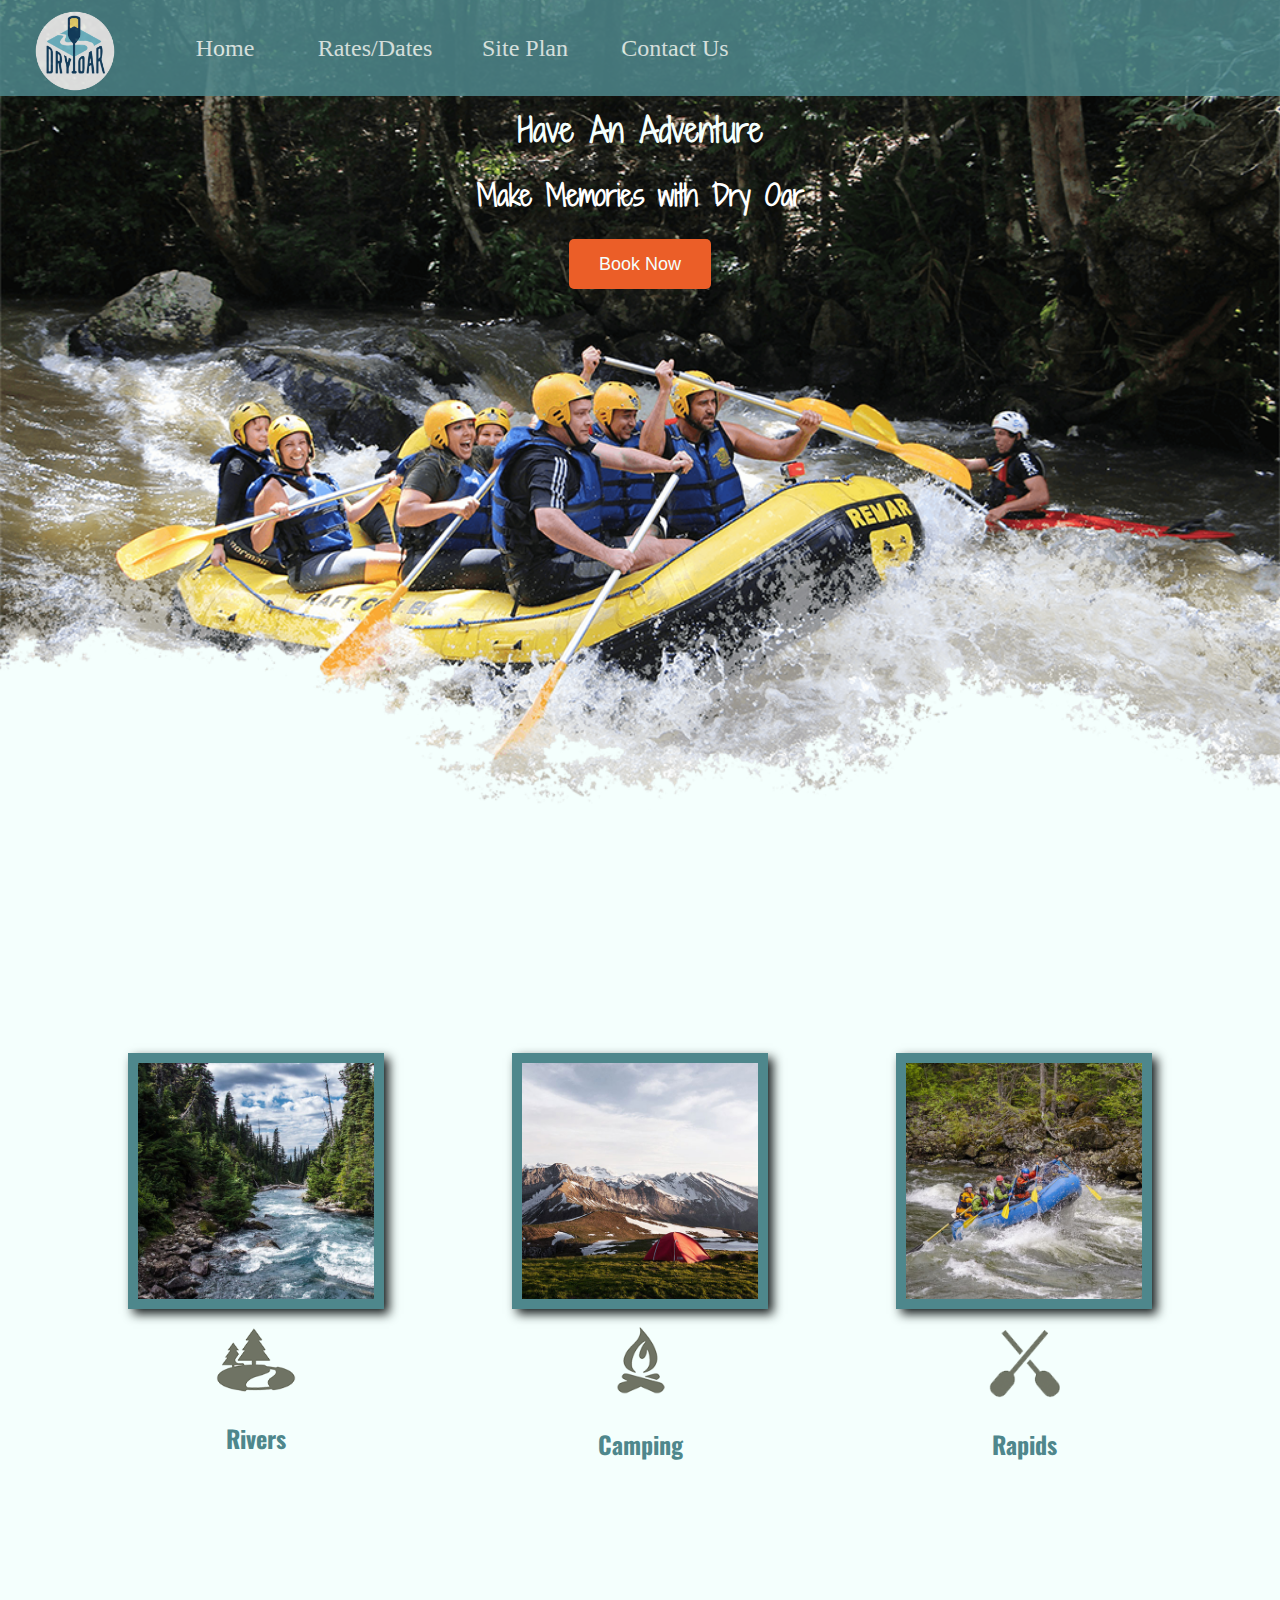
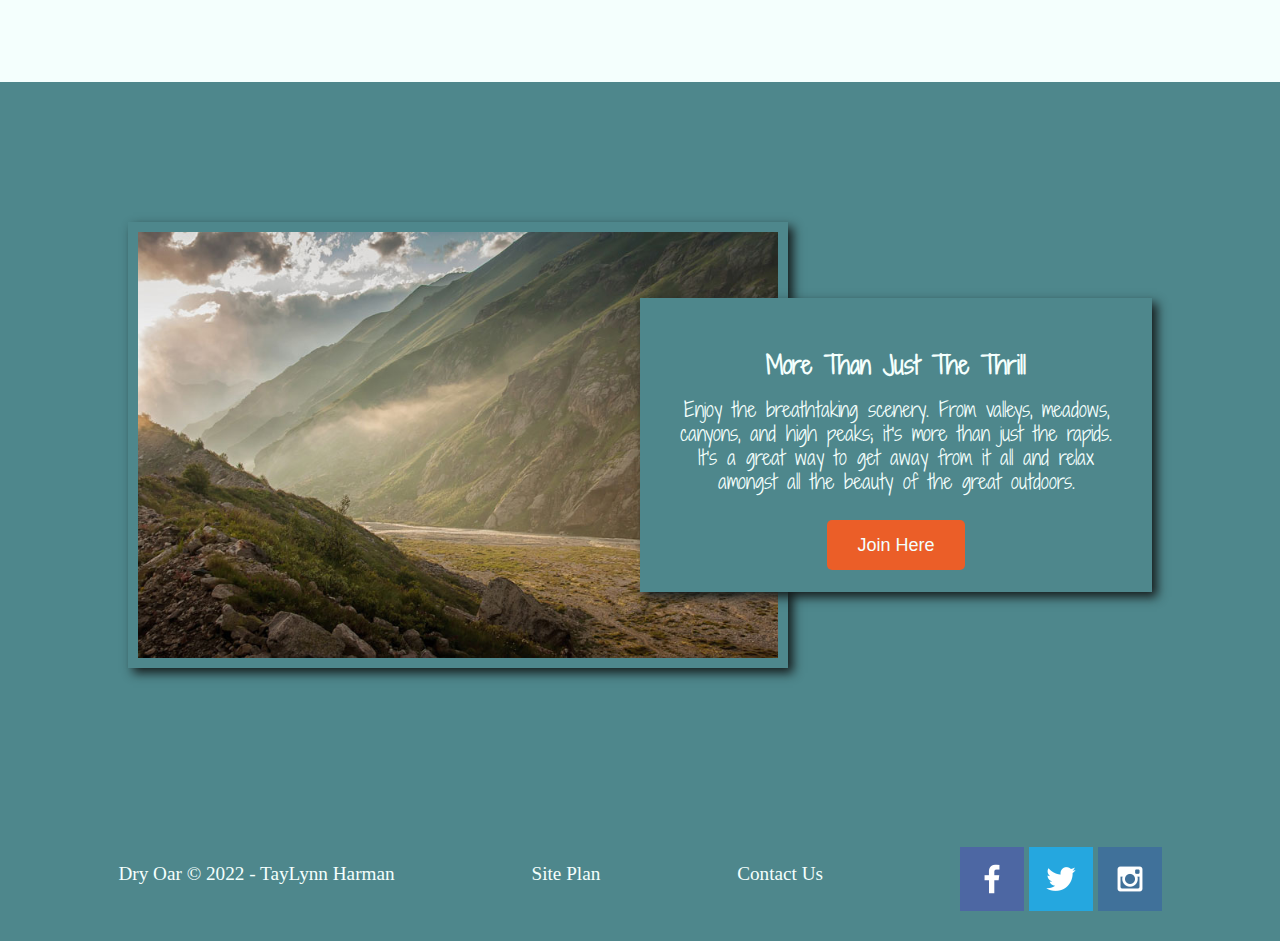
<file: index.html>
<!DOCTYPE html>
<html lang="en">

<head>
  <meta charset="UTF-8" />
  <meta http-equiv="X-UA-Compatible" content="IE=edge" />
  <meta name="viewport" content="width=device-width, initial-scale=1.0" />
  <title>Whitewater Rafting Vacations | Dry Oar Boating | Home</title>
  <link rel="stylesheet" href="styles/style.css" />
</head>

<body>
  <div id="content">
    <header>
      <a id="logo_link" href="index.html">
        <img class="logo" src="images/logo.png" alt="Dry Oar Logo" />
      </a>
      <nav>
        <a href="index.html">Home</a>
        <a href="rates.html">Rates/Dates</a>
        <a href="siteplan/rafting-plan.html">Site Plan</a>
        <a href="contactus.html">Contact Us</a>
      </nav>
    </header>
    <div id="hero">
      <div id="hero-box">
        <img id="hero-img" src="images/hero.png" alt="People Enjoying White Water Rafting" />
      </div>
      <section id="hero-msg">
        <h1 class="home-title">Have An Adventure</h1>
        <h4 class="message">Make Memories with Dry Oar</h4>

        <a class="book" href="rates.html">Book Now</a>
      </section>
    </div>
    <main class="home-grid">
      <section class="rivers-card">
        <img class="card-img" src="images/rivers.jpg" alt="river in forest" />
        <img class="icon" src="images/river_icon.png" alt="river icon" />
        <h2>Rivers</h2>
      </section>
      <section class="camping-card">
        <img class="card-img" src="images/camping.jpg" alt="tent in mountains" />
        <img class="icon" src="images/fire_icon.png" alt="fire icon" />
        <h2>Camping</h2>
      </section>
      <section class="rapids-card">
        <img class="card-img" src="images/rapids.jpg" alt="rafting boat" />
        <img class="icon" src="images/oars.png" alt="oars icon" />
        <h2>Rapids</h2>
      </section>
      <div id="background"></div>
      <img class="mountains" src="images/mountains.jpg" alt="Misty mountains" />
      <section class="msg">
        <h2>More Than Just The Thrill</h2>
        <p>
          Enjoy the breathtaking scenery. From valleys, meadows, canyons, and
          high peaks; it's more than just the rapids. It's a great way to get
          away from it all and relax amongst all the beauty of the great
          outdoors.
        </p>
        <a class="join" href="rivers.html">Join Here</a>
      </section>
    </main>
    <footer>
      <p>Dry Oar &copy; 2022 - TayLynn Harman</p>
      <p><a href="siteplan/rafting-plan.html">Site Plan</a></p>
      <p><a href="contactus.html">Contact Us</a></p>
      <div class="social">
        <a target="_blank" href="https://facebook.com">
          <img src="images/facebook.png" alt="fb icon" />
        </a>
        <a target="_blank" href="https://twitter.com">
          <img src="images/twitter.png" alt="twitter icon" />
        </a>
        <a target="_blank" href="https://instagram.com">
          <img src="images/instagram.png" alt="instagram icon" />
        </a>
      </div>
    </footer>
  </div>
</body>

</html>
</file>
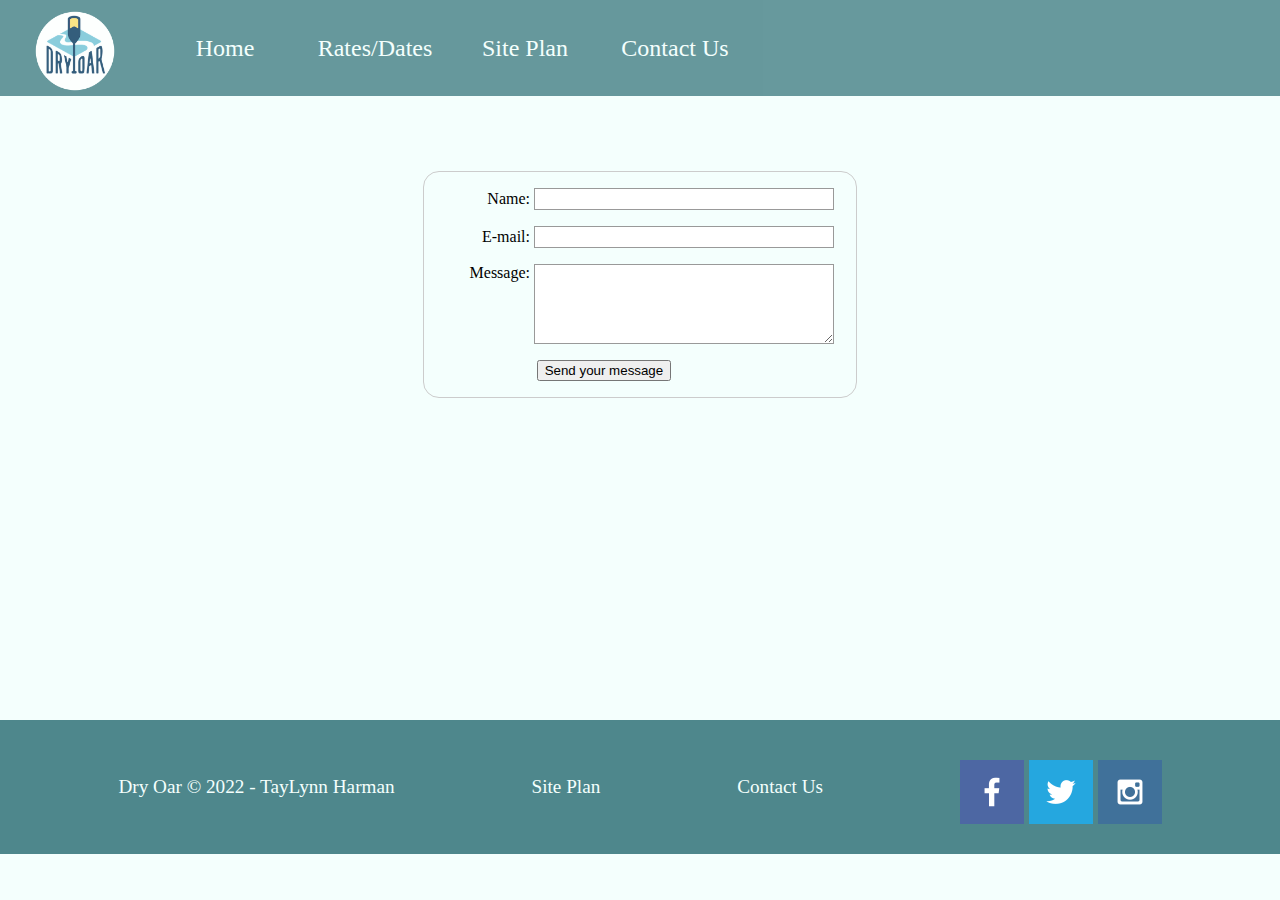
<file: contactus.html>
<!DOCTYPE html>
<html lang="en">
<style>
  #feedback {
    background-color: antiquewhite;
    position: absolute;
    top: 0;
    left: 0;
    right: 0;
    padding: 0.5em;
    /* make this element invisible until we are ready for it */
    display: none;
  }

  .moveDown {
    margin-top: 3em;
  }

  form {
    margin: 0 auto;
    width: 400px;
    /* Form outline */
    padding: 1em;
    border: 1px solid #ccc;
    border-radius: 1em;
    margin-top: 75px;
  }

  ul {
    list-style: none;
    padding: 0;
    margin: 0;
  }

  form li+li {
    margin-top: 1em;
  }

  label {
    /* Uniform size & alignment */
    display: inline-block;
    width: 90px;
    text-align: right;
  }

  input,
  textarea {
    /* To make sure that all text fields have the same font settings
           By default, textareas have a monospace font */
    font: 1em sans-serif;

    /* Uniform text field size */
    width: 300px;
    box-sizing: border-box;

    /* Match form field borders */
    border: 1px solid #999;
  }

  input:focus,
  textarea:focus {
    /* Additional highlight for focused elements */
    border-color: #000;
  }

  textarea {
    /* Align multiline text fields with their labels */
    vertical-align: top;

    /* Provide space to type some text */
    height: 5em;
  }

  .button {
    /* Align buttons with the text fields */
    padding-left: 90px;
    /* same size as the label elements */
  }

  button {
    /* This extra margin represent roughly the same space as the space
           between the labels and their text fields */
    margin-left: 0.5em;
  }
</style>

<head>
  <meta charset="UTF-8" />
  <meta http-equiv="X-UA-Compatible" content="IE=edge" />
  <meta name="viewport" content="width=device-width, initial-scale=1.0" />
  <title>Whitewater Rafting Vacations | Dry Oar Boating | Contact Us</title>
  <link rel="stylesheet" href="styles/style.css" />
</head>

<body>
  <div id="content">
    <header>
      <a id="logo_link" href="index.html">
        <img class="logo" src="images/logo.png" alt="Dry Oar Logo" />
      </a>
      <nav>
        <a href="index.html">Home</a>
        <a href="rates.html">Rates/Dates</a>
        <a href="siteplan/rafting-plan.html">Site Plan</a>
        <a href="contactus.html">Contact Us</a>
      </nav>
    </header>

    <main class="form">
      <form action="/my-handling-form-page" method="post">
        <ul>
          <li>
            <label for="name">Name:</label>
            <input type="text" id="name" name="user_name" />
          </li>
          <li>
            <label for="mail">E-mail:</label>
            <input type="email" id="mail" name="user_email" />
          </li>
          <li>
            <label for="msg">Message:</label>
            <textarea id="msg" name="user_message"></textarea>
          </li>
          <li class="button">
            <button type="submit">Send your message</button>
          </li>
        </ul>
      </form>

    </main>
    <footer>
      <p>Dry Oar &copy; 2022 - TayLynn Harman</p>
      <p><a href="site-plan-rafting.html">Site Plan</a></p>
      <p><a href="contactus.html">Contact Us</a></p>
      <div class="social">
        <a target="_blank" href="https://facebook.com">
          <img src="images/facebook.png" alt="fb icon" />
        </a>
        <a target="_blank" href="https://twitter.com">
          <img src="images/twitter.png" alt="twitter icon" />
        </a>
        <a target="_blank" href="https://instagram.com">
          <img src="images/instagram.png" alt="instagram icon" />
        </a>
      </div>
    </footer>
  </div>
</body>
<script>
  // get the feedback div element so we can do something with it.
  const feedbackElement = document.getElementById("feedback");
  // get the form so we can read what was entered in it.
  const formElement = document.forms[0];
  // add a 'listener' to wait for a submission of our form. When that happens run the code below.
  formElement.addEventListener("submit", function (e) {
    // stop the form from doing the default action.
    e.preventDefault();
    // set the contents of our feedback element to a message letting the user know the form was submitted successfully. Notice that we pull the name that was entered in the form to personalize the message!
    feedbackElement.innerHTML =
      "Hello " +
      formElement.user_name.value +
      "! Thank you for your message. We will get back with you as soon as possible!";
    // make the feedback element visible.
    feedbackElement.style.display = "block";
    // add a class to move everything down so our message doesn't cover it.
    document.body.classList.toggle("moveDown");
  });
</script>

</html>
</file>
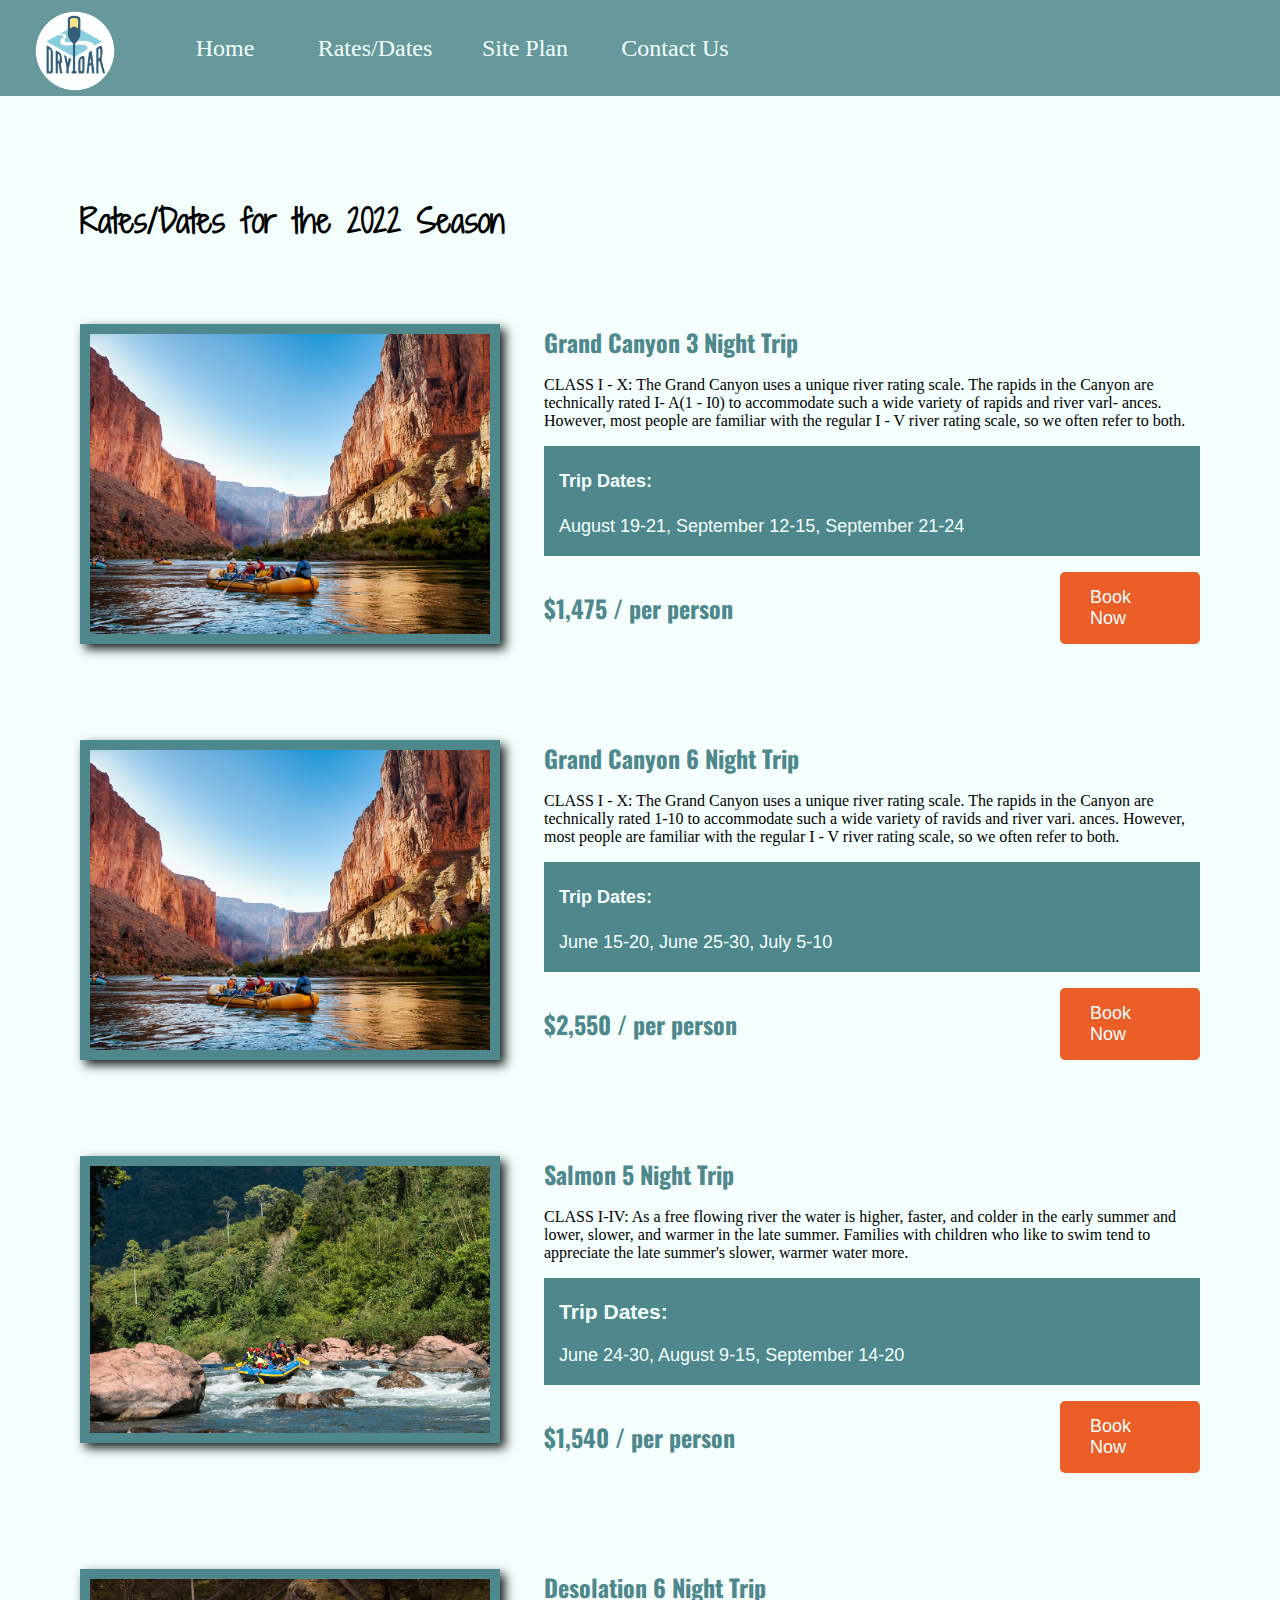
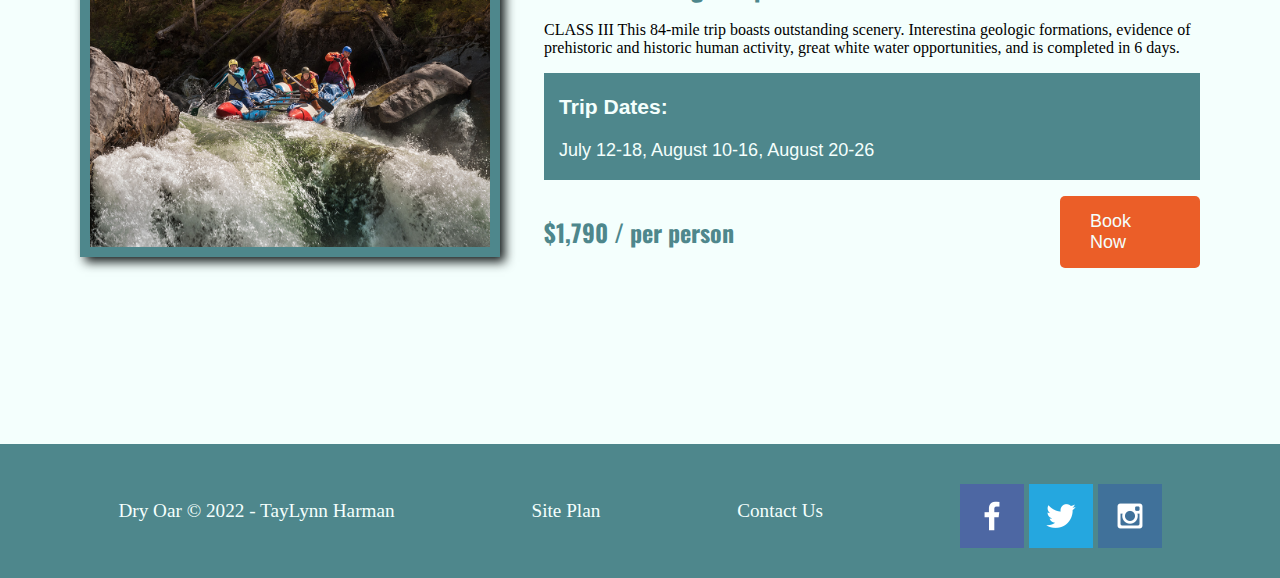
<file: rates.html>
<!DOCTYPE html>
<html lang="en">

<head>
  <meta charset="UTF-8" />
  <meta http-equiv="X-UA-Compatible" content="IE=edge" />
  <meta name="viewport" content="width=device-width, initial-scale=1.0" />
  <title>Whitewater Rafting Vacations | Dry Oar Boating | Home</title>
  <link rel="stylesheet" href="styles/style.css" />
</head>
<main>

  <head>
    <meta charset="UTF-8" />
    <meta http-equiv="X-UA-Compatible" content="IE=edge" />
    <meta name="viewport" content="width=device-width, initial-scale=1.0" />
    <title>Whitewater Rafting Vacations | Dry Oar Boating | Home</title>
    <link rel="stylesheet" href="styles/style.css" />
  </head>

  <body>
    <div id="content">
      <header>
        <a id="logo_link" href="index.html">
          <img class="logo" src="images/logo.png" alt="Dry Oar Logo" />
        </a>
        <nav>
          <a href="index.html">Home</a>
          <a href="rates.html">Rates/Dates</a>
          <a href="siteplan/rafting-plan.html">Site Plan</a>
          <a href="contactus.html">Contact Us</a>
        </nav>
      </header>
      <main class="rates-main">
        <h1>Rates/Dates for the 2022 Season</h1>
        <div class="trip-container">
          <img class="card-img" src="images/gc.jpeg" alt="Grand Canyon River" />
          <div class="info">
            <h2>Grand Canyon 3 Night Trip</h2>
            <p>
              CLASS I - X: The Grand Canyon uses a unique river rating scale.
              The rapids in the Canyon are technically rated I- A(1 - I0) to
              accommodate such a wide variety of rapids and river varl- ances.
              However, most people are familiar with the regular I - V river
              rating scale, so we often refer to both.
            </p>
            <div class="dates">
              <h4>Trip Dates:</h4>
              <p>August 19-21, September 12-15, September 21-24</p>
            </div>
            <p class="price">$1,475 / per person</p>
            <a class="book" href="#">Book Now</a>
          </div>
        </div>
        <div class="trip-container">
          <img class="card-img" src="images/gc.jpeg" alt="Grand Canyon River" />
          <div class="info">
            <h2 class="h2">Grand Canyon 6 Night Trip</h2>
            <p>
              CLASS I - X: The Grand Canyon uses a unique river rating scale.
              The rapids in the Canyon are technically rated 1-10 to
              accommodate such a wide variety of ravids and river vari. ances.
              However, most people are familiar with the regular I - V river
              rating scale, so we often refer to both.
            </p>
            <div class="dates">
              <h4>Trip Dates:</h4>
              <p>June 15-20, June 25-30, July 5-10</p>
            </div>
            <p class="price">$2,550 / per person</p>
            <a class="book" href="#">Book Now</a>
          </div>
        </div>
        <div class="trip-container">
          <img class="card-img" src="images/salmon.jpeg" alt="Salmon River" />
          <div class="info">
            <h2>Salmon 5 Night Trip</h2>
            <p>CLASS I-IV: As a free flowing river the water is higher,
              faster, and colder in the early summer and lower, slower, and
              warmer in the late summer. Families with children who like to
              swim tend to appreciate the late summer's slower, warmer water
              more.</p>
            <div class="dates">
              <h3>Trip Dates:</h3>
              <p>June 24-30, August 9-15, September 14-20</p>
            </div>
            <p class="price">$1,540 / per person</p>
            <a class="book" href="#">Book Now</a>
          </div>
        </div>
        <div class="trip-container">
          <img class="card-img" src="images/des.jpeg" alt="Desolation River" />
          <div class="info">
            <h2>Desolation 6 Night Trip</h2>
            <p>CLASS III This 84-mile trip boasts outstanding scenery.
              Interestina geologic formations, evidence of prehistoric and
              historic human activity, great white water opportunities, and is
              completed in 6 days.</p>
            <div class="dates">
              <h3>Trip Dates:</h3>
              <p>July 12-18, August 10-16, August 20-26</p>
            </div>
            <p class="price">$1,790 / per person</p>
            <a class="book" href="#">Book Now</a>
          </div>
        </div>
      </main>
      <footer>
        <p>Dry Oar &copy; 2022 - TayLynn Harman</p>
        <p><a href="site-plan-rafting.html">Site Plan</a></p>
        <p><a href="contactus.html">Contact Us</a></p>
        <div class="social">
          <a target="_blank" href="https://facebook.com">
            <img src="images/facebook.png" alt="fb icon" />
          </a>
          <a target="_blank" href="https://twitter.com">
            <img src="images/twitter.png" alt="twitter icon" />
          </a>
          <a target="_blank" href="https://instagram.com">
            <img src="images/instagram.png" alt="instagram icon" />
          </a>
        </div>
      </footer>
    </div>
  </body>

</html>
</main>

</html>
</file>
<file: styles/style.css>
@import url("https://fonts.googleapis.com/css2?family=Amatic+SC&family=Oswald&family=Shadows+Into+Light+Two&display=swap");

/* Homepage CSS */
#content {
  max-width: 1600px;
  margin: 0 auto;
}

h2,
.price {
  color: #4e878c;
  font-family: "Oswald", Tahoma, Arial;
  font-weight: bold;
}

nav {
  display: flex;
}

nav a {
  color: #f4fffd;
  text-decoration: none;
  line-height: 4em;
  width: 150px;
  text-align: center;
  font-size: x-large;
}

nav a:hover {
  background-color: #f4fffd;
  color: #4e878c;
}

#hero {
  display: grid;
  grid-template-columns: 1fr 3fr 1fr;
  margin-top: -100px;
}

#hero-box {
  grid-column: 1/4;
  grid-row: 1/3;
  z-index: -1;
}

#hero-img {
  width: 100%;
}

#hero-msg {
  text-align: center;
  grid-column: 2/3;
  grid-row: 1/2;
  margin-top: 100px;
}

.message {
  color: white;
  font-family: "Shadows Into Light Two", Verdana, sans-serif;
  font-size: 28px;
  margin-top: 0px;
}

.button-box {
  text-align: center;
}

main section {
  text-align: center;
}

#background {
  height: 725px;
  background-color: #4e878c;
  grid-column: 1/11;
  grid-row: 4/9;
}

body {
  background-color: #f4fffd;
  font-size: 16px;
  margin: 0;
  padding: 0;
}

header {
  background-color: #4e878c;
  margin: 0;
  display: grid;
  grid-template-columns: 150px auto;
  opacity: 85%;
  align-items: center;
}

.msg h2 {
  color: #f4fffd;
  font-family: "Shadows Into Light Two", Verdana, sans-serif;
}

.book,
.join {
  background-color: #eb5e28;
  color: #f4fffd;
  text-decoration: none;
  font-family: Tahoma, Verdana, sans-serif;
  font-size: 18px;
  padding: 15px 30px;
  border-radius: 5px;
}

.book:hover,
.join:hover {
  background-color: #f4fffd;
  color: #eb5e28;
}

footer a:hover {
  background-color: #4e878c;
  color: #f4fffd;
}

.msg {
  font-family: "Shadows Into Light Two", Verdana, sans-serif;
  background-color: #4e878c;
  color: #f4fffd;
  line-height: 1.5em;
  padding: 35px;
  grid-column: 6/10;
  grid-row: 6/7;
  box-shadow: 5px 5px 10px #161c1c;
}

.msg p {
  padding-bottom: 20px;
  font-size: 20px;
}

footer {
  background-color: #4e878c;
  color: #f4fffd;
  font-size: 1.2em;
  padding: 25px 50px;
  display: flex;
  justify-content: space-around;
  align-items: center;
}

.home-title {
  color: #f4fffd;
  font-family: "Shadows Into Light Two", Verdana, sans-serif;
  font-size: 2em;
  margin-top: 10px;
}

.home-grid {
  display: grid;
  grid-template-columns: repeat(10, 1fr);
}

footer a {
  color: #f4fffd;
  text-decoration: none;
}

.logo {
  width: 80px;
  padding-top: 5px;
}

#logo_link {
  padding-top: 5px;
  justify-self: center;
  align-self: center;
}

.icon {
  width: 80px;
  padding-top: 10px;
}

.social img {
  padding-top: 15px;
}

.rivers-card,
.camping-card,
.rapids-card {
  margin: 200px 0;
}

.card-img,
.mountains {
  border: 10px solid #4e878c;
  width: 100%;
  transition: transform 0.5s;
  box-shadow: 5px 5px 10px #161c1c;
}

.form {
  height: 61vh;
}

.card-img:hover {
  opacity: 0.6;
  transform: scale(1.1);
}

main section img {
  box-sizing: border-box;
}

.rivers-card {
  grid-column: 2/4;
  grid-row: 2/3;
}

.camping-card {
  grid-column: 5/7;
  grid-row: 2/3;
}

.rapids-card {
  grid-column: 8/10;
  grid-row: 2/3;
}

.mountains {
  width: 100%;
  grid-column: 2/7;
  grid-row: 5/8;
  box-shadow: 5px 5px 10px #161c1c;
}

.rates-main {
  padding: 80px 80px;
}

.rates-main h1 {
  font-family: "Shadows Into Light Two", Verdana, sans-serif;
  color: black;
  font-size: 2em;
}

.dates {
  background-color: #4e878c;
  font-family: Tahoma, Verdana, sans-serif;
  font-size: 18px;
  color: #f4fffd;
  padding-inline: 15px;
  padding-block: 1px;
}

.trip-container {
  display: grid;
  grid-template-columns: 400px 1fr;
  gap: 4rem;
  margin-block: 5rem;
}

.trip-container .dates,
.trip-container h2,
.trip-container p {
  grid-column: 1/3;
}

.trip-container .book,
.trip-container h2 {
  margin: 0px;
}

.trip-container .book {
  margin-block: 1rem;
  width: 5rem;
  margin-left: auto;
}

.trip-container .price {
  grid-column: 1/2;
  align-items: center;
  display: flex;
  font-size: x-large;
}

.info {
  display: grid;
  grid-template-columns: 1fr 1fr;
}

@media screen and (max-width: 900px) {

  #hero,
  .home-grid {
    display: block;
    height: auto;
  }

  nav,
  footer {
    flex-direction: column;
  }

  nav a {
    display: block;
    padding: 15px;
  }


  #hero-msg,
  #hero {
    margin-top: 0;
  }

  #hero-msg h4 {
    display: none;
  }

  .home-title {
    font-size: 25px;
    color: #6f7364;
  }

  .rivers-card,
  .camping-card,
  .rapids-card {
    margin: 50px auto;
    width: 60%;
  }

  #background {
    display: none;
  }

  .mountains,
  .msg {
    width: 80%;
    display: block;
    margin: 0 auto;
  }

  footer {
    margin-top: 25px;
  }
}
</file>
